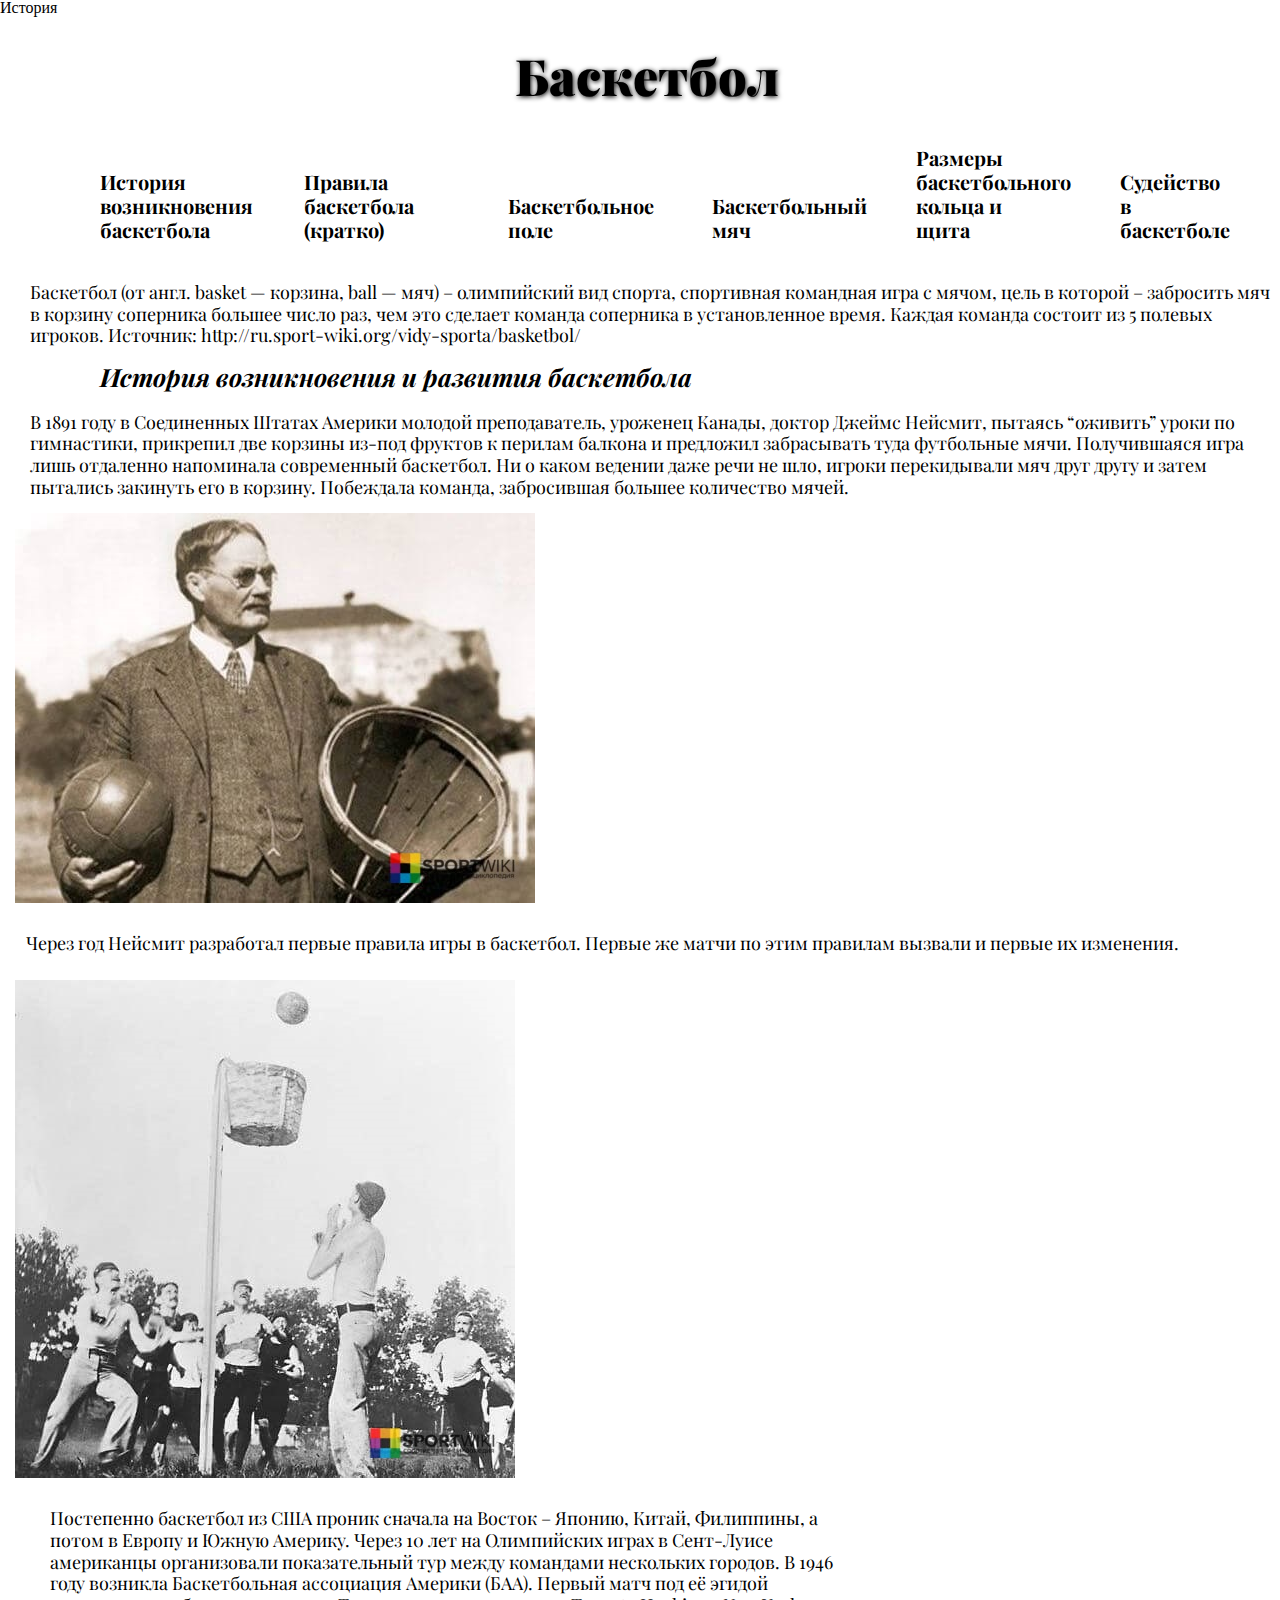
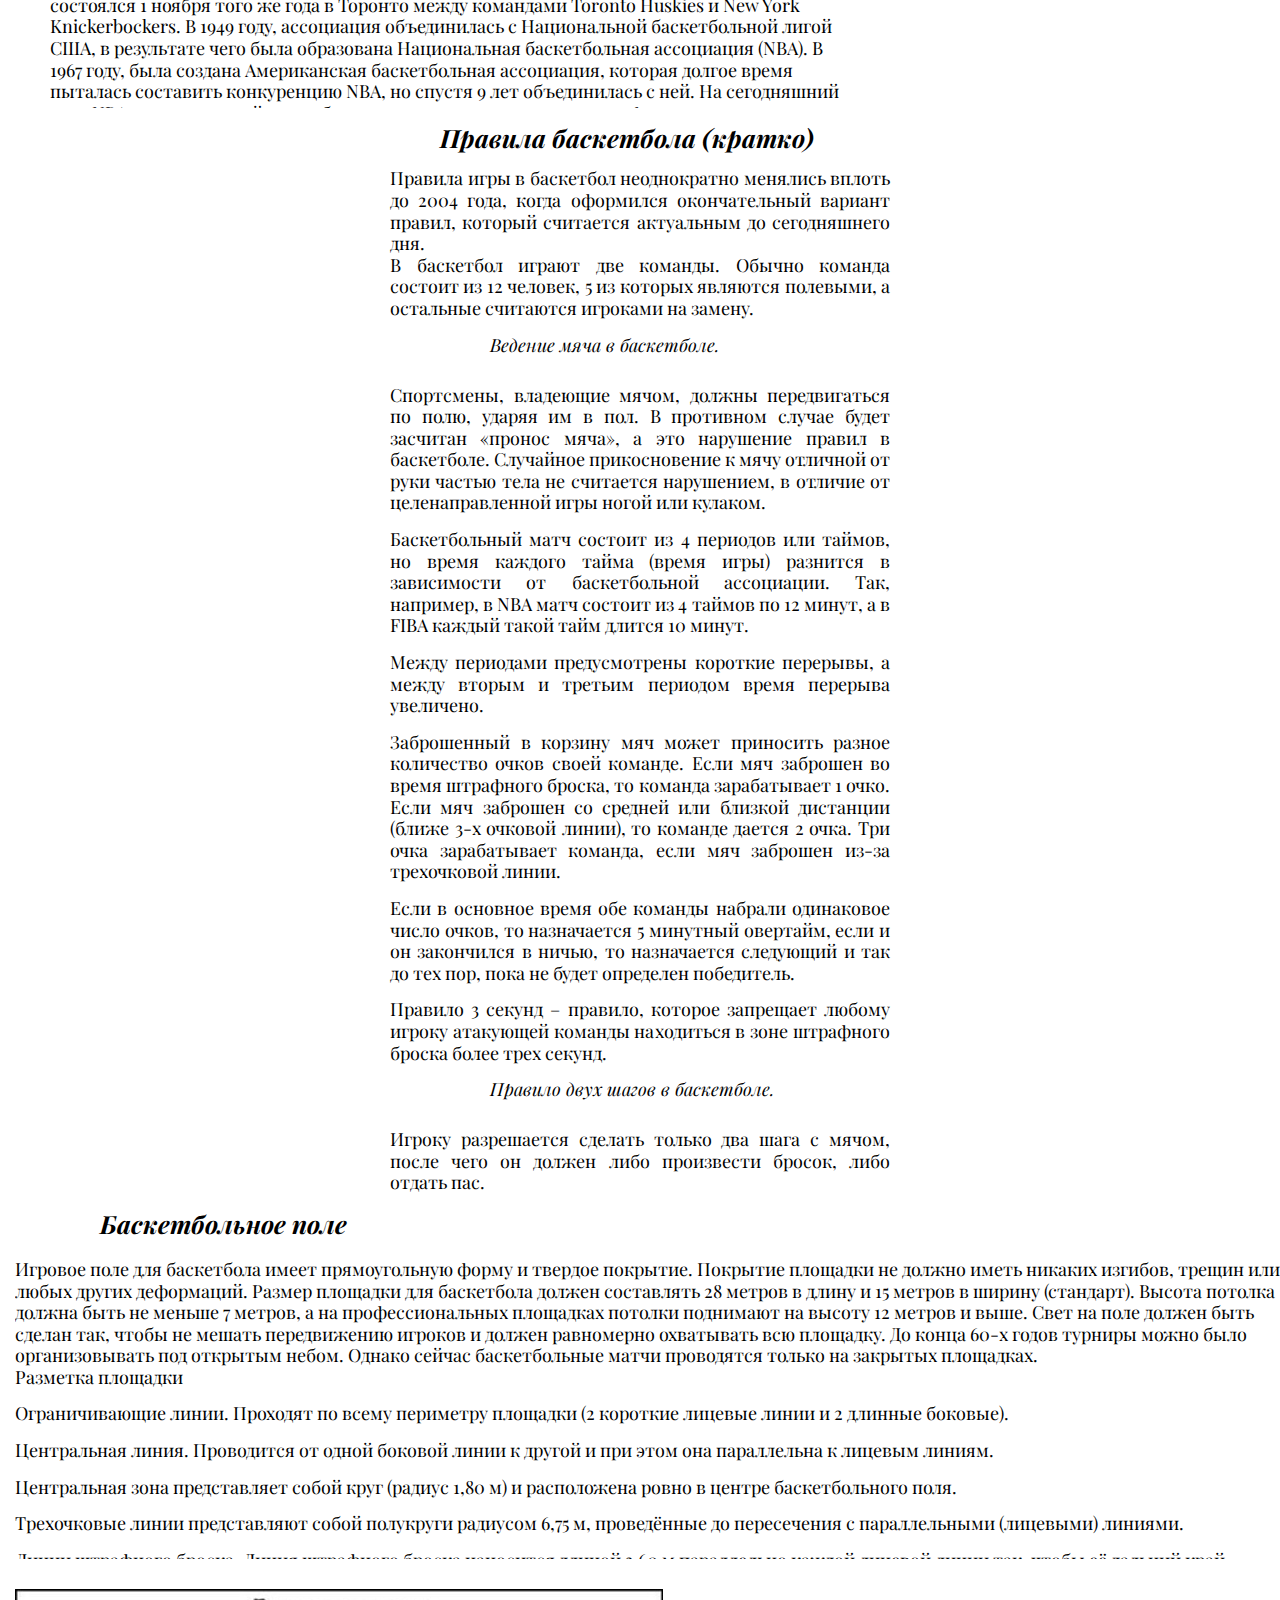
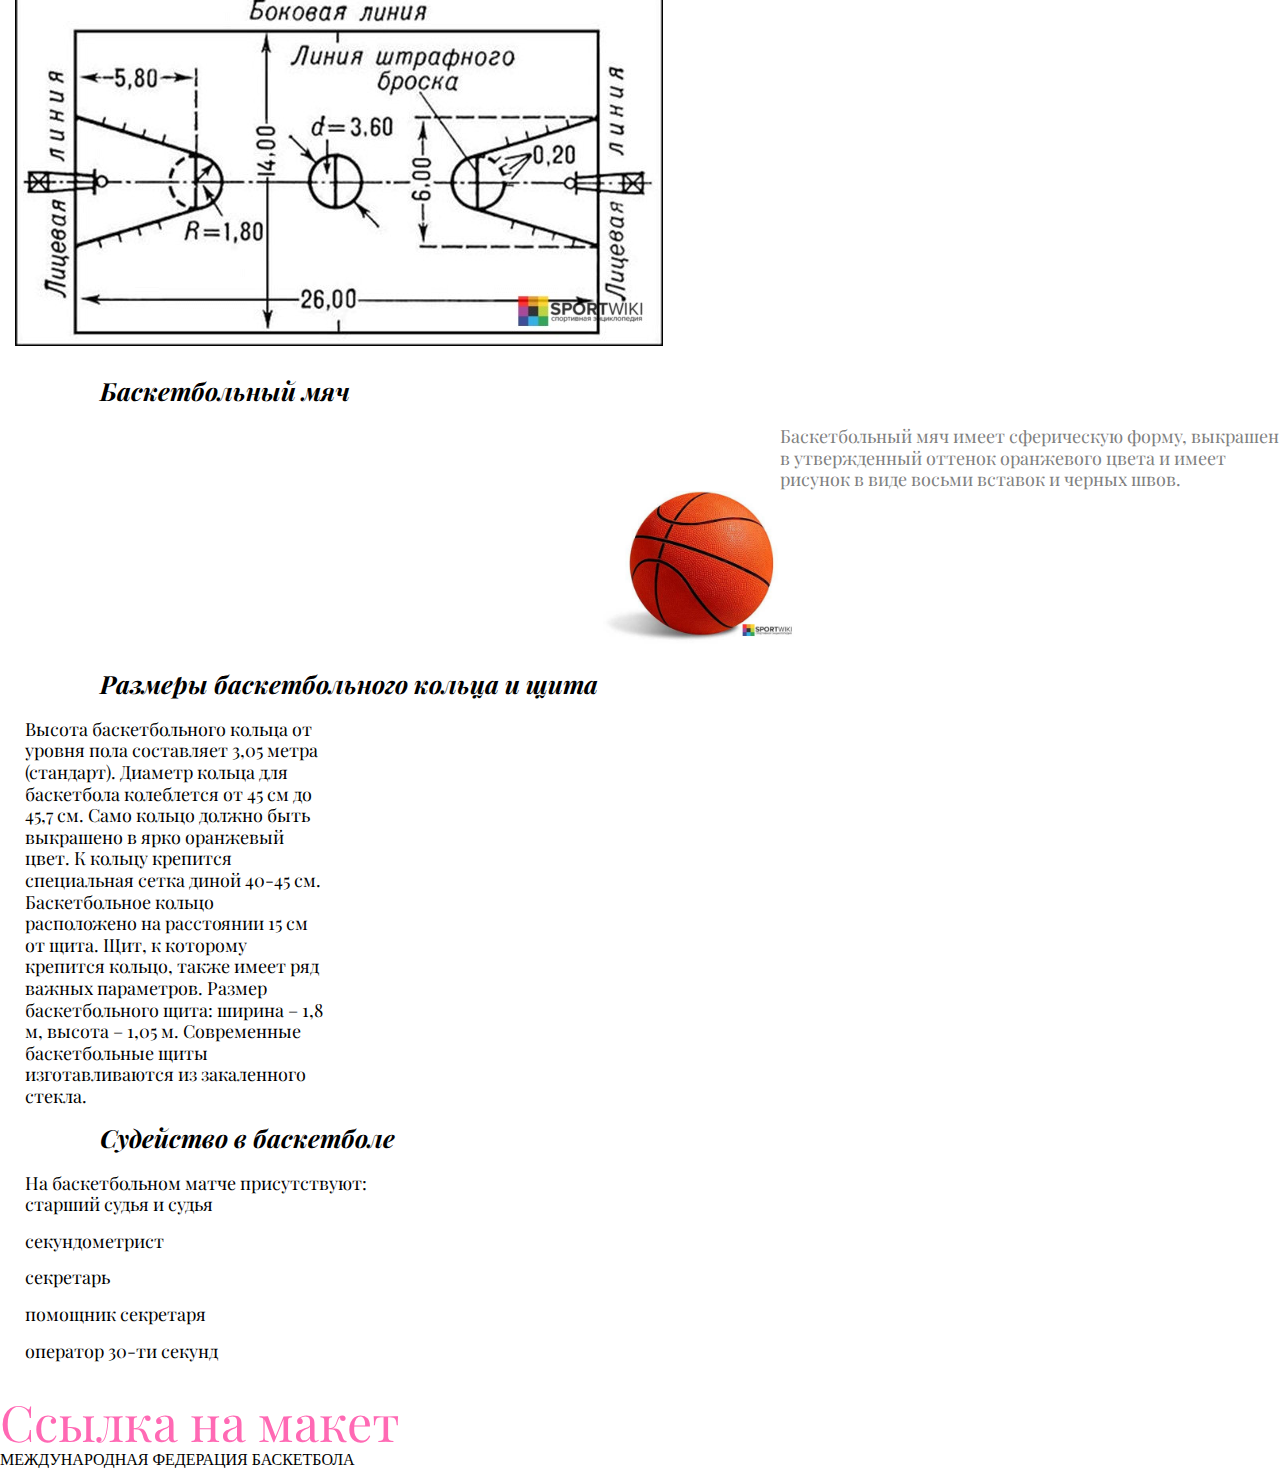
<file: index.html>
<!DOCTYPE html>
<html lang="ru">
	<head>
		<meta charset="UTF-8">
		<meta http-equiv="X-UA-Compatible" content="IE=edge">
		<meta name="viewport" content="width=device-width, initial-scale=1.0">
		<link rel="stylesheet" href="css/null.css">
		<link rel="stylesheet" href="css/style.css">
		<title>Lesson_5</title>
	</head>
	<body>
		<div class="wrapper">
			<header>
			История
			</header>
			<main class="page">
				
				<h1 class="title">Баскетбол</h1>
				<a href="#section1" class="link1">История возникновения баскетбола</a>
				<a href="#section2" class="link1">Правила баскетбола (кратко)</a>
				<a href="#section3" class="link1">Баскетбольное поле</a>
				<a href="#section4" class="link1">Баскетбольный мяч</a>
				<a href="#section5" class="link1">Размеры баскетбольного кольца и щита</a>
				<a href="#section6" class="link1">Судейство в баскетболе</a>

				<div class="block1">Баскетбол (от англ. basket — корзина, ball — мяч) – олимпийский вид спорта, спортивная командная игра с мячом, цель в которой – забросить мяч в корзину соперника большее число раз, чем это сделает команда соперника в установленное время. Каждая команда состоит из 5 полевых игроков. Источник: http://ru.sport-wiki.org/vidy-sporta/basketbol/</div>

				<h3 class="title1" id="section1">История возникновения и развития баскетбола</h3>
				<div class="block2">В 1891 году в Соединенных Штатах Америки молодой преподаватель, уроженец Канады, доктор Джеймс Нейсмит, пытаясь “оживить” уроки по гимнастики, прикрепил две корзины из-под фруктов к перилам балкона и предложил забрасывать туда футбольные мячи. Получившаяся игра лишь отдаленно напоминала современный баскетбол. Ни о каком ведении даже речи не шло, игроки перекидывали мяч друг другу и затем пытались закинуть его в корзину. Побеждала команда, забросившая большее количество мячей. </div>
				<img class="image" src="img/neismith.jpg" alt="Нейсмит">
				<div class="block3">Через год Нейсмит разработал первые правила игры в баскетбол. Первые же матчи по этим правилам вызвали и первые их изменения.</div>
				<img class="image" src="img/istoria-basketbola.jpg" alt="баскетбол">
				<div class="block4">Постепенно баскетбол из США проник сначала на Восток – Японию, Китай, Филиппины, а потом в Европу и Южную Америку. Через 10 лет на Олимпийских играх в Сент-Луисе американцы организовали показательный тур между командами нескольких городов. В 1946 году возникла Баскетбольная ассоциация Америки (БAA). Первый матч под её эгидой состоялся 1 ноября того же года в Торонто между командами Toronto Huskies и New York Knickerbockers. В 1949 году, ассоциация объединилась с Национальной баскетбольной лигой США, в результате чего была образована Национальная баскетбольная ассоциация (NBA). В 1967 году, была создана Американская баскетбольная ассоциация, которая долгое время пыталась составить конкуренцию NBA, но спустя 9 лет объединилась с ней. На сегодняшний день NBA является одной из наиболее влиятельных и известных профессиональных баскетбольных лиг в мире. В 1932 году основана Международная федерация любительского баскетбола. В состав федерации вошли 8 стран: Аргентина, Греция, Италия, Латвия, Португалия, Румыния. Швеция, Чехословакия. Исходя из названия, предполагалось, что организация будет возглавлять только любительский баскетбол, однако, в 1989 году, профессиональные баскетболисты получили допуск к международным соревнованиям, и слово «любительский» было изъято из наименования. Самый первый международный матч состоялся в 1904 году, а в 1936 году баскетбол попал в программу летних Олимпийских игр.</div>
				<h3 class="title3" id="section2">Правила баскетбола (кратко)</h3>
				<div class="block5">Правила игры в баскетбол неоднократно менялись вплоть до 2004 года, когда оформился окончательный вариант правил, который считается актуальным до сегодняшнего дня.
					<ul>
						<li class="list1">В баскетбол играют две команды. Обычно команда состоит из 12 человек, 5 из которых являются полевыми, а остальные считаются игроками на замену.</li>
						<li class="list1"><span class="sp1">Ведение мяча в баскетболе.</span> Спортсмены, владеющие мячом, должны передвигаться по полю, ударяя им в пол. В противном случае будет засчитан «пронос мяча», а это нарушение правил в баскетболе. Случайное прикосновение к мячу отличной от руки частью тела не считается нарушением, в отличие от целенаправленной игры ногой или кулаком.</li>
						<li class="list1">Баскетбольный матч состоит из 4 периодов или таймов, но время каждого тайма (время игры) разнится в зависимости от баскетбольной ассоциации. Так, например, в NBA матч состоит из 4 таймов по 12 минут, а в FIBA каждый такой тайм длится 10 минут.</li>
						<li class="list1">Между периодами предусмотрены короткие перерывы, а между вторым и третьим периодом время перерыва увеличено.</li>
						<li class="list1">Заброшенный в корзину мяч может приносить разное количество очков своей команде. Если мяч заброшен во время штрафного броска, то команда зарабатывает 1 очко. Если мяч заброшен со средней или близкой дистанции (ближе 3-х очковой линии), то команде дается 2 очка. Три очка зарабатывает команда, если мяч заброшен из-за трехочковой линии.</li>
						<li class="list1">Если в основное время обе команды набрали одинаковое число очков, то назначается 5 минутный овертайм, если и он закончился в ничью, то назначается следующий и так до тех пор, пока не будет определен победитель.</li>
						<li class="list1">Правило 3 секунд – правило, которое запрещает любому игроку атакующей команды находиться в зоне штрафного броска более трех секунд.</li>
						<li class="list1"><span class="sp1">Правило двух шагов в баскетболе.</span> Игроку разрешается сделать только два шага с мячом, после чего он должен либо произвести бросок, либо отдать пас.</li>
					</ul>
				</div>
				<h3 class="title1" id="section3">Баскетбольное поле</h3>
				<div class="block6">Игровое поле для баскетбола имеет прямоугольную форму и твердое покрытие. Покрытие площадки не должно иметь никаких изгибов, трещин или любых других деформаций. Размер площадки для баскетбола должен составлять 28 метров в длину и 15 метров в ширину (стандарт). Высота потолка должна быть не меньше 7 метров, а на профессиональных площадках потолки поднимают на высоту 12 метров и выше. Свет на поле должен быть сделан так, чтобы не мешать передвижению игроков и должен равномерно охватывать всю площадку. До конца 60-х годов турниры можно было организовывать под открытым небом. Однако сейчас баскетбольные матчи проводятся только на закрытых площадках.
					<ol>
							<li class="list1">Разметка площадки</li>
							<li class="list1">Ограничивающие линии. Проходят по всему периметру площадки (2 короткие лицевые линии и 2 длинные боковые).</li>
							<li class="list1">Центральная линия. Проводится от одной боковой линии к другой и при этом она параллельна к лицевым линиям.</li>
							<li class="list1">Центральная зона представляет собой круг (радиус 1,80 м) и расположена ровно в центре баскетбольного поля.</li>
							<li class="list1">Трехочковые линии представляют собой полукруги радиусом 6,75 м, проведённые до пересечения с параллельными (лицевыми) линиями.</li>
							<li class="list1">Линии штрафного броска. Линия штрафного броска наносится длиной 3,60 м параллельно каждой лицевой линии так, чтобы её дальний край располагался на расстоянии 5,80 метров от внутреннего края лицевой линии, а её середина находилась на воображаемой линии, соединяющей середины обеих лицевых линий.</li>
						</ol>
					</div>
				<img class="image" src="img/basket-pole.png" alt="разметка">

				<h3 class="title1" id="section4">Баскетбольный мяч</h3>
				<div class="block8">Баскетбольный мяч имеет сферическую форму, выкрашен в утвержденный оттенок оранжевого цвета и имеет рисунок в виде восьми вставок и черных швов. </div>
				<img class="image1" src="img/basketbolnyy-myach.jpg" alt="мяч">
				<h3 class="title1" id="section5">Размеры баскетбольного кольца и щита</h3>
				<div class="block9">Высота баскетбольного кольца от уровня пола составляет 3,05 метра (стандарт). Диаметр кольца для баскетбола колеблется от 45 см до 45,7 см. Само кольцо должно быть выкрашено в ярко оранжевый цвет. К кольцу крепится специальная сетка диной 40-45 см. Баскетбольное кольцо расположено на расстоянии 15 см от щита. Щит, к которому крепится кольцо, также имеет ряд важных параметров. Размер баскетбольного щита: ширина – 1,8 м, высота – 1,05 м. Современные баскетбольные щиты изготавливаются из закаленного стекла.</div>
				<h3 class="title1" id="section6">Судейство в баскетболе</h3>
				<div class="block10">На баскетбольном матче присутствуют: 
					<ul>
						<li class="list1">старший судья и судья</li>
						<li class="list1">секундометрист</li>
						<li class="list1">секретарь</li>
						<li class="list1">помощник секретаря</li>
						<li class="list1">оператор 30-ти секунд</li>
					</ul>
				</div>

				
				
				
				
				<a href="figma.html" target="_blank" class="link">Ссылка на макет</a>
			
			</main>
			<footer>МЕЖДУНАРОДНАЯ ФЕДЕРАЦИЯ БАСКЕТБОЛА</footer>
		</div>
	</body>
</html>
</file>
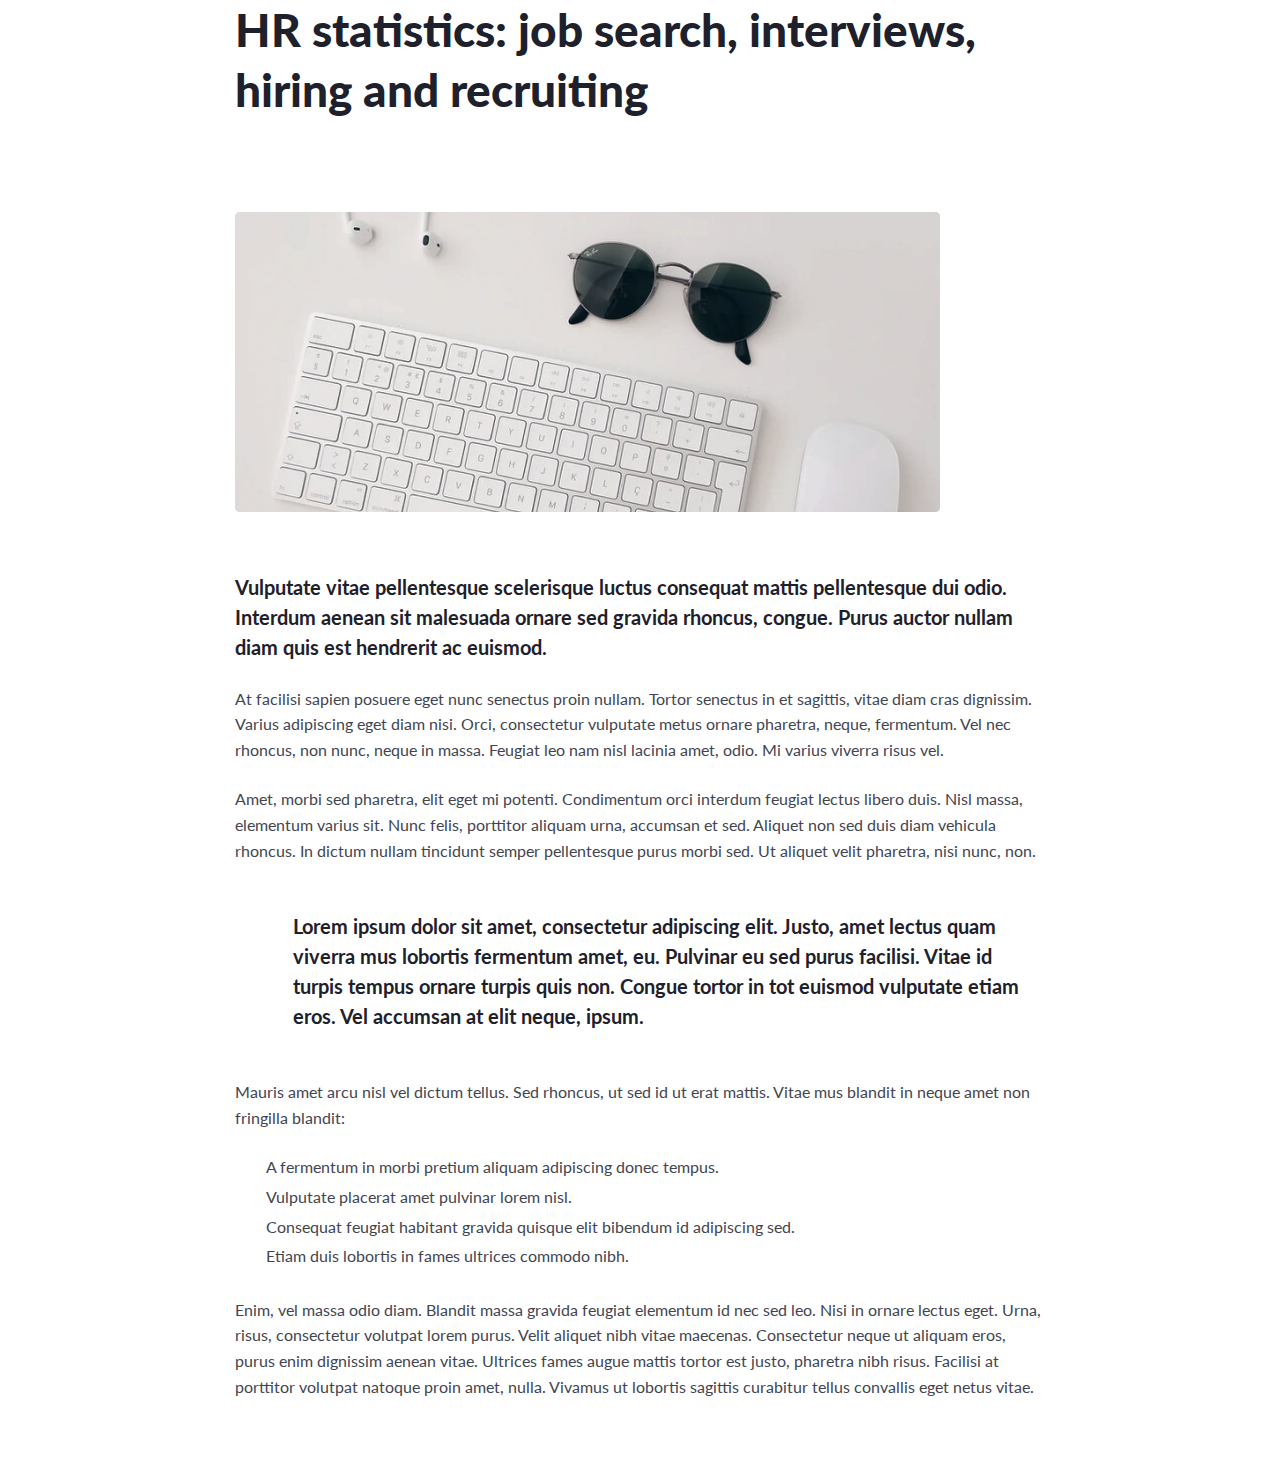
<file: figma.html>
<!DOCTYPE html>
<html lang="en">
	<head>
		<meta charset="UTF-8">
		<meta http-equiv="X-UA-Compatible" content="IE=edge">
		<meta name="viewport" content="width=device-width, initial-scale=1.0">
		<link rel="stylesheet" href="css/null.css">
		<link rel="stylesheet" href="css/style1.css">
		<title>Lesson_5_1</title>
	</head>
	<body>
		<div class="wrapper">
			<main class="page">
				<h1 class="title">HR statistics: job search,  interviews, hiring and recruiting</h1>
				<div class="image">
				<img src="img/image-1.jpg" alt="image">
				</div>
				<p class="par1">Vulputate vitae pellentesque scelerisque luctus consequat mattis pellentesque dui odio. Interdum aenean sit malesuada ornare sed gravida rhoncus, congue. Purus auctor nullam diam quis est hendrerit ac euismod. </p>
				<p class="par2">At facilisi sapien posuere eget nunc senectus proin nullam. Tortor senectus in et sagittis, vitae diam cras dignissim. Varius adipiscing eget diam nisi. Orci, consectetur vulputate metus ornare pharetra, neque, fermentum. Vel nec rhoncus, non nunc, neque in massa. Feugiat leo nam nisl lacinia amet, odio. Mi varius viverra risus vel.</p><p class="par2-1"> Amet, morbi sed pharetra, elit eget mi potenti. Condimentum orci interdum feugiat lectus libero duis. Nisl massa, elementum varius sit. Nunc felis, porttitor aliquam urna, accumsan et sed. Aliquet non sed duis diam vehicula rhoncus. In dictum nullam tincidunt semper pellentesque purus morbi sed. Ut aliquet velit pharetra, nisi nunc, non.</p>
				<p class="par3">Lorem ipsum dolor sit amet, consectetur adipiscing elit. Justo, amet lectus quam viverra mus lobortis fermentum amet, eu. Pulvinar eu sed purus  facilisi. Vitae id turpis tempus ornare turpis quis non. Congue tortor in tot euismod vulputate etiam eros. Vel accumsan at elit neque, ipsum.</p>
				<p class="par4">Mauris amet arcu nisl vel dictum tellus. Sed rhoncus, ut sed id ut erat mattis. Vitae mus blandit in neque amet non fringilla blandit:</p>
				<div class="list">
					<ul>
						<li>A fermentum in morbi pretium aliquam adipiscing donec tempus.</li>
						<li>Vulputate placerat amet pulvinar lorem nisl.</li>
						<li>Consequat feugiat habitant gravida quisque elit bibendum id adipiscing sed.</li>
						<li>Etiam duis lobortis in fames ultrices commodo nibh.</li>
					</ul>
				</div>
				<p class="par5">Enim, vel massa odio diam. Blandit massa gravida feugiat elementum id nec sed leo. Nisi in ornare lectus eget. Urna, risus, consectetur volutpat lorem purus. Velit aliquet nibh vitae maecenas. Consectetur neque ut aliquam eros, purus enim dignissim aenean vitae. Ultrices fames augue mattis tortor est justo, pharetra nibh risus. Facilisi at porttitor volutpat natoque proin amet, nulla. Vivamus ut lobortis sagittis curabitur tellus convallis eget netus vitae.</p>
				

				
			</main>
		</div>
	</body>
</html>
</file>
<file: css/null.css>
*,
*::before,
*::after {
	box-sizing: border-box;
	margin: 0;
	padding: 0;
	border: 0;
}
li {
	list-style: none;
}
a {
	color: inherit;
}
a,
a:visited {
	text-decoration: none;
}
a:hover {
	text-decoration: none;
}
h1,
h2,
h3,
h4,
h5,
h6 {
	font-weight: inherit;
	font-size: inherit;
}
img {
	vertical-align: top;
}
body,
html {
	height: 100%;
	line-height: 1;
}
</file>
<file: css/style.css>
@import url('https://fonts.googleapis.com/css2?family=El+Messiri:wght@400;700&family=Playfair+Display:ital,wght@0,400;0,900;1,700&family=Source+Code+Pro:wght@400;900&family=Yanone+Kaffeesatz:wght@300;500;700&display=swap');



.wrapper {
	min-height: 100%;
	overflow: hidden;
}
.page{
	font-family: "Playfair Display", serif;
	font-weight: 400;
	font-size: 18px;
	line-height: 1.2;
}
.title{
	font-size: 50px;
	font-weight: 900;
	text-shadow: 1px 1px 5px #000;
	width: 250px;
	margin: 30px auto 40px;
}
.link1{
	font-size: 20px;
	font-weight: 700;
	width: 200px;
	display: inline-block;
	padding-left: 100px;
	padding-bottom: 40px;
}
.block1 {
	margin-left: 30px;
	margin-bottom: 15px;
}
.title1 {
	font-size: 25px;
	font-weight: 700;
	font-style: italic;
	padding-left: 100px;
	padding-bottom: 20px;
}
.block2 {
	margin: 0 0 15px 30px;
}
.image{
	margin-left: 15px;
	margin-bottom: 30px;
}
.block3 {
	margin: 0 0 2% 2%;
}
.block4 {
	width: 800px;
	max-height: 200px;
	margin: 0 0 15px 50px;
	overflow: auto;
}
.block5 {
	width: 500px;
	margin: 0 auto;
	text-align:justify;
}
.list1{
	padding-bottom: 15px;
	
}
.title3{
	width: 400px;
	margin: 0 auto 15px;
	font-weight: 700;
	font-size: 25px;
	font-style: italic;
}
.sp1 {
	font-style: italic;
	display: block;
	height: 50px;
	width: 300px;
	margin: 0 auto;
}
.block6 {
	max-height: 300px;
	overflow: hidden;
	margin-bottom: 30px;
	margin-left: 15px;
}
.title2 {
	font-size: 20px;
}
.block8 {
	width: 500px;
	margin: 0 0 0 auto;
	color: grey;
}

.block9 {
	margin: 0 0 15px 25px;
	max-width: 300px;
	
}
.block10 {
	margin:  0 0 15px 25px;
	
}
.link{
	font-size: 50px;
	color: hotpink;
}
.image1{
	width: 200px;
	margin: 0 0 25px 600px;
}
</file>
<file: css/style1.css>
@import url('https://fonts.googleapis.com/css2?family=Lato:wght@400;700;900&display=swap');
.wrapper {
	min-height: 100%;
	overflow: hidden;
}
.page{
	max-width: 810px;
	margin: 0 auto;
}
.title{
	font-family: "Lato";
	font-weight: 900;
	font-style: normal;
	font-size: 46px;
	line-height: 1.3;
	display: flex;
	align-items: center;
	color: #1E212C;
	margin-bottom: 92px;
}
.image{
margin-bottom: 60px;
}
.par1{
	font-family: "Lato";
	font-weight: 700;
	font-style: normal;
	font-size: 20px;
	line-height: 1.5;
	color: #1E212C;
	margin-bottom: 24px;
}
.par2{
	font-family: "Lato";
	font-weight: 400;
	font-style: normal;
	font-size: 16px;
	line-height: 1.6;
	color: #424551;
	margin-bottom: 24px;
}
.par2-1{
	font-family: "Lato";
	font-weight: 400;
	font-style: normal;
	font-size: 16px;
	line-height: 1.6;
	color: #424551;
	margin-bottom: 48px;
	}

.par3{
	font-family: "Lato";
	font-weight: 700;
	font-style: normal;
	font-size: 20px;
	line-height: 1.5;
	color: #1E212C;
	margin-bottom: 48px;
	padding-left: 58px;
}
.par4{
	font-family: "Lato";
	font-weight: 400;
	font-style: normal;
	font-size: 16px;
	line-height: 1.6;
	color: #424551;
	margin-bottom: 24px;
}
ul li{
	font-family: "Lato";
	font-weight: 400;
	font-style: normal;
	font-size: 16px;
	line-height: 1.6;
	color: #424551;
	padding-left: 31px;
	padding-bottom: 4px;
}
.list{
	width: 810px;
	margin: 0 auto 24px;
}
.par5{
	font-family: "Lato";
	font-weight: 400;
	font-style: normal;
	font-size: 16px;
	line-height: 1.6;
	color: #424551;
	margin-bottom: 60px;
}
</file>
